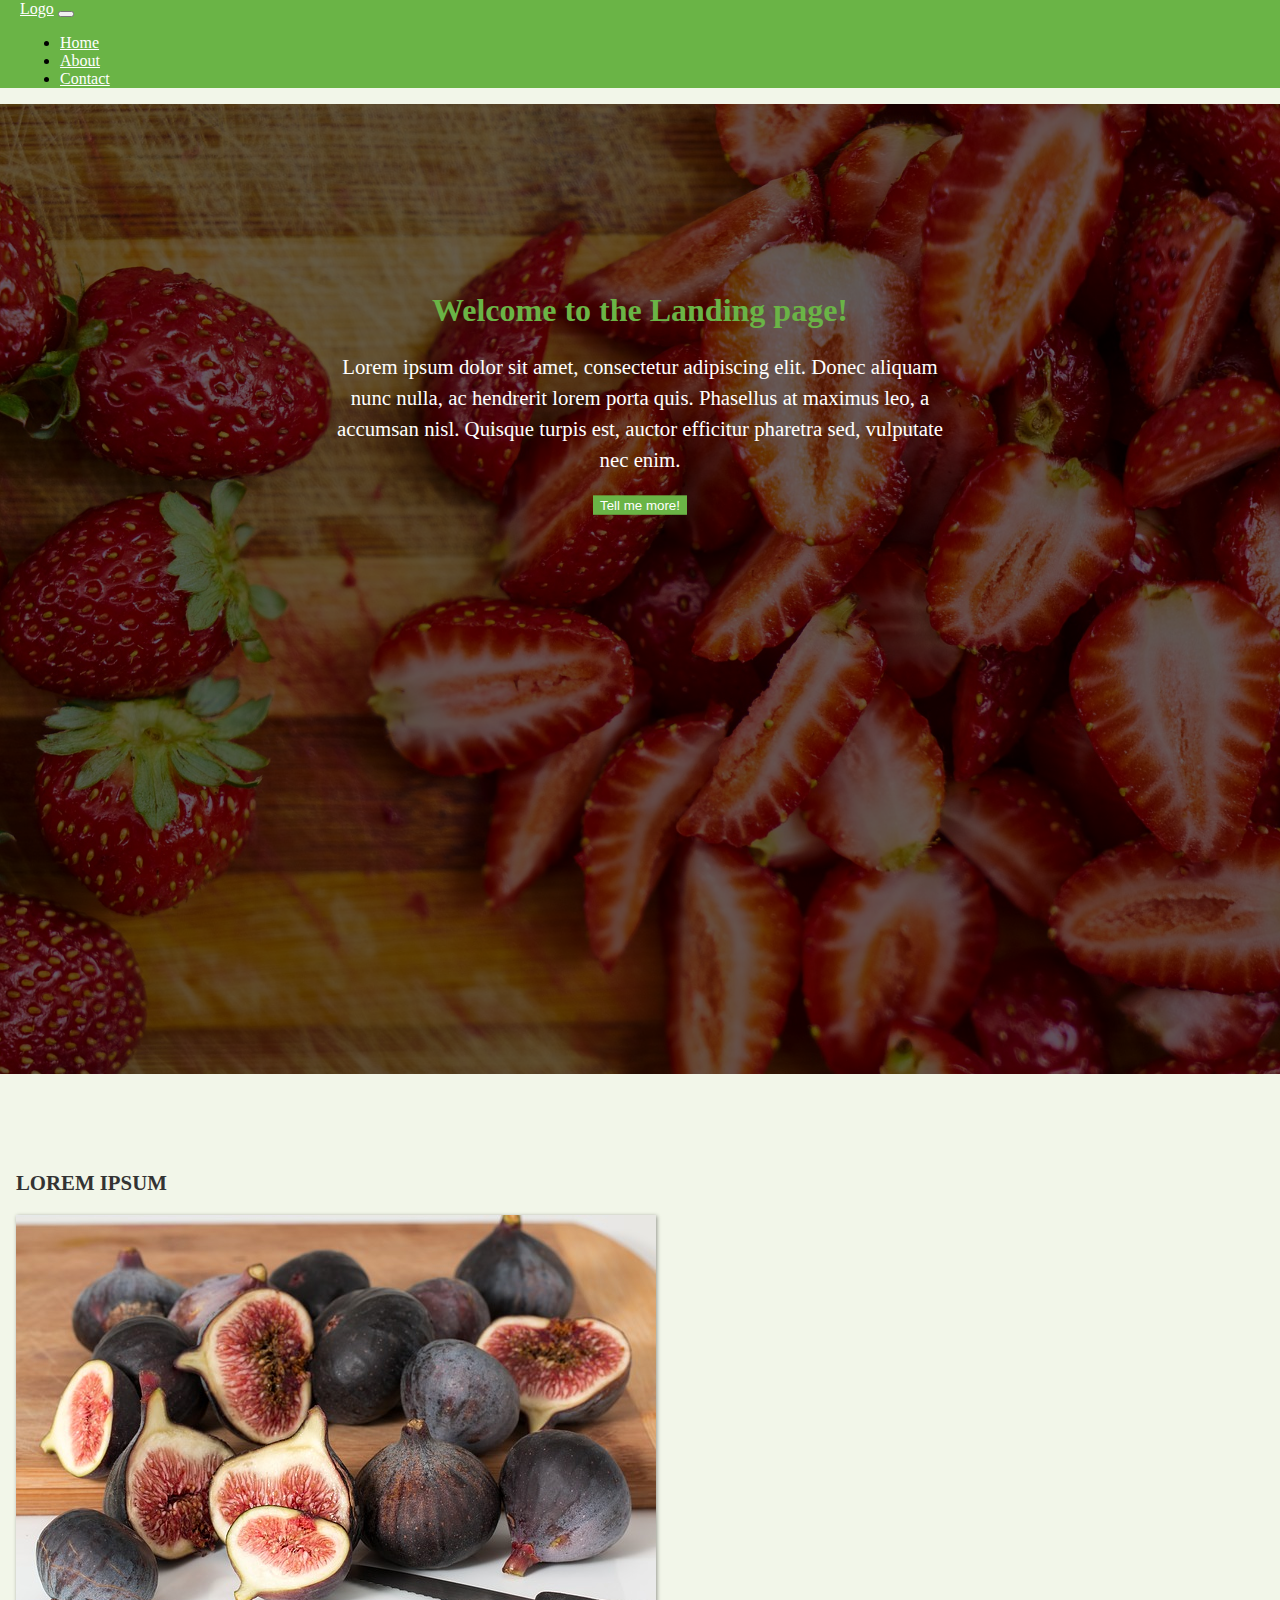
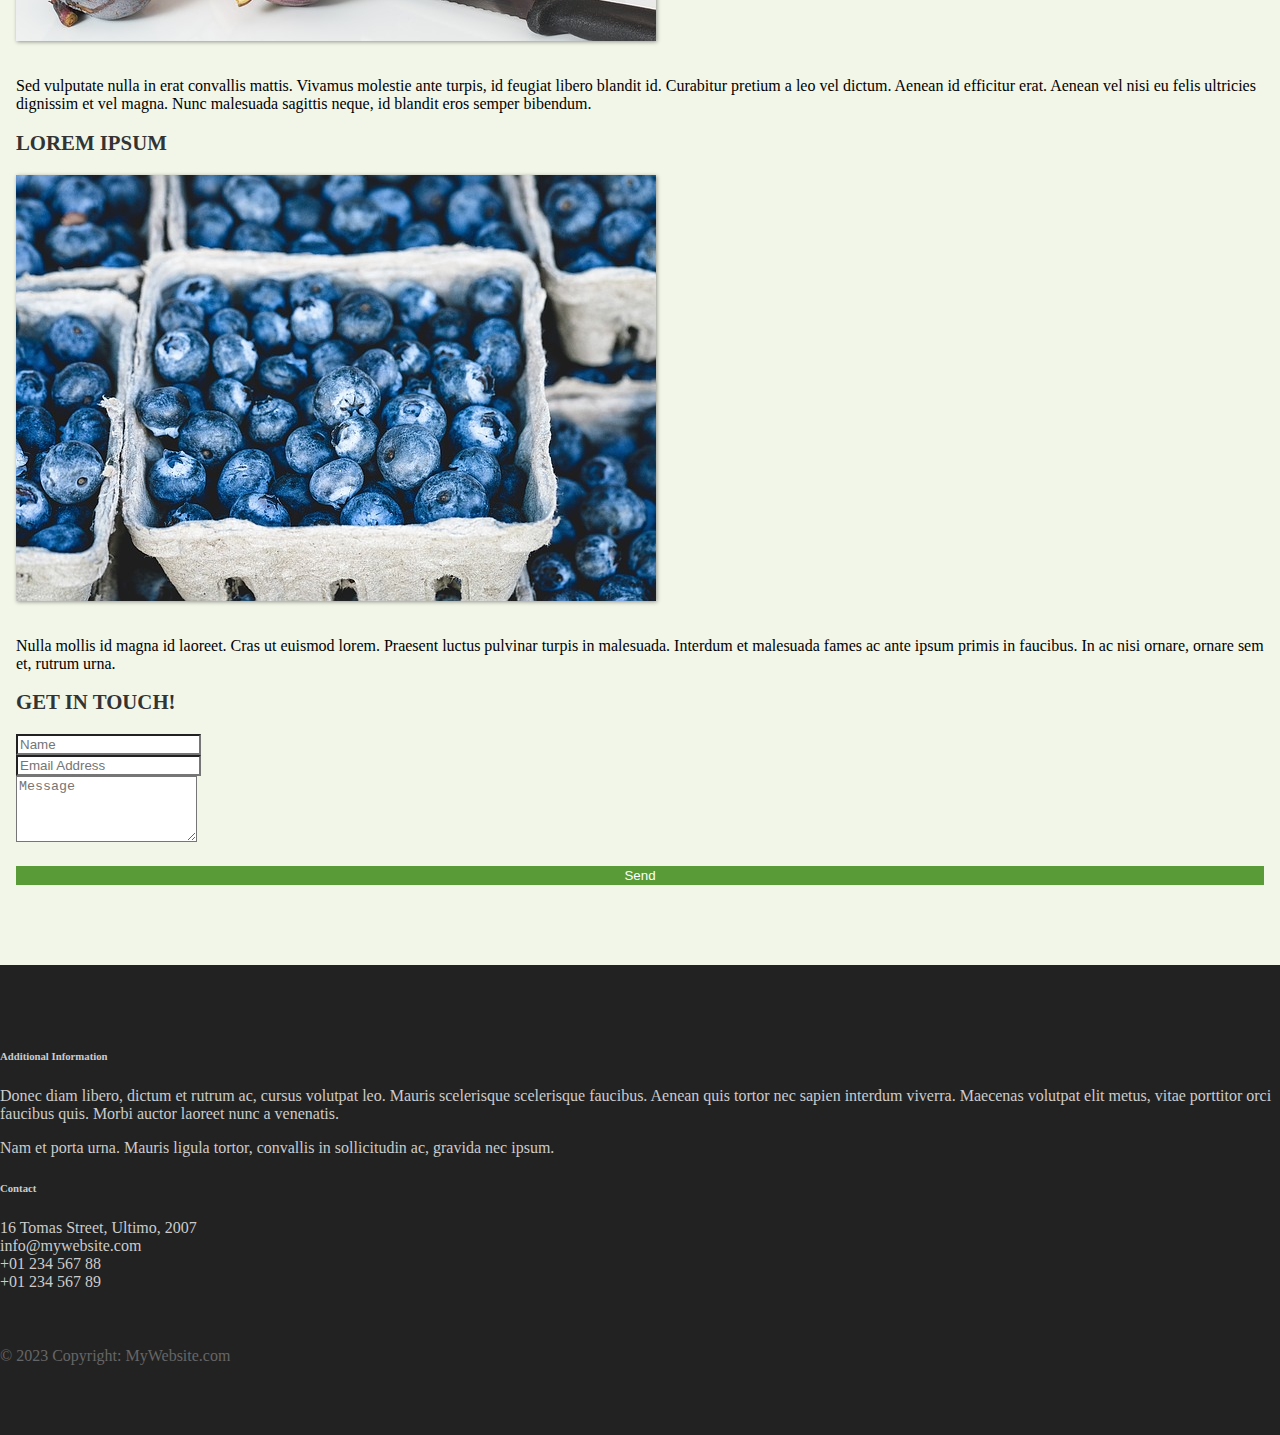
<file: www/index.html>
<!doctype html>
<html lang="en">
<head>
    <!-- Required meta tags -->
    <meta charset="utf-8">
    <meta name="viewport" content="width=device-width, initial-scale=1">

    <!-- Bootstrap CSS -->
    <link href="https://cdn.jsdelivr.net/npm/bootstrap@5.1.3/dist/css/bootstrap.min.css" rel="stylesheet"
          integrity="sha384-1BmE4kWBq78iYhFldvKuhfTAU6auU8tT94WrHftjDbrCEXSU1oBoqyl2QvZ6jIW3" crossorigin="anonymous">
    <link rel="stylesheet" href="style.css">
    <title>Bootstrap practise</title>
</head>
<body>
<nav class="navbar navbar-expand-md navbar-light">
    <a class="navbar-brand" href="#">Logo</a>
    <button class="navbar-toggler" type="button" data-bs-toggle="collapse" data-bs-target="#navbarSupportedContent"
            aria-controls="navbarSupportedContent" aria-expanded="false" aria-label="Toggle navigation">
        <span class="navbar-toggler-icon"></span>
    </button>
    <div class="collapse navbar-collapse" id="navbarSupportedContent">
        <ul class="navbar-nav">
            <li class="nav-item">
                <a class="nav-link" href="#">Home</a>
            </li>
            <li class="nav-item">
                <a class="nav-link" href="#">About</a>
            </li>
            <li class="nav-item">
                <a class="nav-link" href="#">Contact</a>
            </li>
        </ul>
    </div>
</nav>
<header class="page-header header container-fluid">
    <div class="overlay">

    </div>
</header>
<div class="description">
    <h1>Welcome to the Landing page!</h1>
    <p>
        Lorem ipsum dolor sit amet, consectetur adipiscing elit. Donec aliquam nunc nulla, ac hendrerit lorem porta
        quis. Phasellus at maximus leo, a accumsan nisl. Quisque turpis est, auctor efficitur pharetra sed, vulputate
        nec enim.
    </p>

    <button class="btn btn-outline-secondary btn-lg">Tell me more!</button>
</div>

<div class="container features">
    <div class="row">
        <div class="col-lg-4 col-md-4 col-sm-12">
            <h2 class="feature-title">Lorem ipsum</h2>
            <img src="images/column-1.jpg" class="img-fluid" alt="" width="640" height="426">
            <p>Sed vulputate nulla in erat convallis mattis. Vivamus molestie ante turpis, id feugiat libero blandit id.
                Curabitur pretium a leo vel dictum. Aenean id efficitur erat. Aenean vel nisi eu felis ultricies
                dignissim et vel magna. Nunc malesuada sagittis neque, id blandit eros semper bibendum.
            </p>
        </div>
        <div class="col-lg-4 col-md-4 col-sm-12">
            <h2 class="feature-title">Lorem ipsum</h2>
            <img src="images/column-2.jpg" class="img-fluid" alt="" width="640" height="426">
            <p>Nulla mollis id magna id laoreet. Cras ut euismod lorem. Praesent luctus pulvinar turpis in malesuada.
                Interdum et malesuada fames ac ante ipsum primis in faucibus. In ac nisi ornare, ornare sem et, rutrum
                urna. </p>
        </div>
        <div class="col-lg-4 col-md-4 col-sm-12">
            <h2 class="feature-title">Get in touch!</h2>
            <div class="form-group">
                <input type="text" class="form-control" placeholder="Name" name="name">
            </div>
            <div class="form-group">
                <input type="email" class="form-control" placeholder="Email Address" name="email">
            </div>
            <div class="form-group">
                <textarea class="form-control" rows="4" placeholder="Message"></textarea>
            </div>
            <input type="submit" class="btn btn-secondary btn-block" value="Send">
        </div>
    </div>
</div>
<footer class="page-footer">
    <div class="container">
        <div class="row">
            <div class="col-lg-8 col-md-8 col-sm-12">
                <h6 class="text-uppercase font-weight-bold">Additional Information</h6>
                <p>
                    Donec diam libero, dictum et rutrum ac, cursus volutpat leo. Mauris scelerisque scelerisque
                    faucibus. Aenean quis tortor nec sapien interdum viverra. Maecenas volutpat elit metus, vitae
                    porttitor orci faucibus quis. Morbi auctor laoreet nunc a venenatis.
                </p>
                <p>Nam et porta urna. Mauris
                    ligula tortor, convallis in sollicitudin ac, gravida nec ipsum.</p>
            </div>
            <div class="col-lg-4 col-md-4 col-sm-12">
                <h6 class="text-uppercase font-weight-bold">Contact</h6>
                <p>16 Tomas Street, Ultimo, 2007
                    <br>info@mywebsite.com
                    <br>+01 234 567 88
                    <br>+01 234 567 89</p>
            </div>
        </div>
    </div>
    <div class="footer-copyright text-center">&copy; 2023 Copyright: MyWebsite.com</div>
</footer>
<!-- Optional JavaScript; choose one of the two! -->

<!-- Option 1: Bootstrap Bundle with Popper -->
<script src="https://cdn.jsdelivr.net/npm/bootstrap@5.1.3/dist/js/bootstrap.bundle.min.js"
        integrity="sha384-ka7Sk0Gln4gmtz2MlQnikT1wXgYsOg+OMhuP+IlRH9sENBO0LRn5q+8nbTov4+1p"
        crossorigin="anonymous"></script>

<!-- Option 2: Separate Popper and Bootstrap JS -->
<!--
<script src="https://cdn.jsdelivr.net/npm/@popperjs/core@2.10.2/dist/umd/popper.min.js" integrity="sha384-7+zCNj/IqJ95wo16oMtfsKbZ9ccEh31eOz1HGyDuCQ6wgnyJNSYdrPa03rtR1zdB" crossorigin="anonymous"></script>
<script src="https://cdn.jsdelivr.net/npm/bootstrap@5.1.3/dist/js/bootstrap.min.js" integrity="sha384-QJHtvGhmr9XOIpI6YVutG+2QOK9T+ZnN4kzFN1RtK3zEFEIsxhlmWl5/YESvpZ13" crossorigin="anonymous"></script>
-->
</body>
</html>
</file>
<file: www/style.css>
body {
    padding: 0;
    margin: 0;
    background: #f2f6e9;
}

.navbar {
    background: #6ab446;
    padding-left: 20px;
}

.nav-link,
.navbar-brand {
    color: #fff !important;
    cursor: pointer;
}

.nav-link {
    margin-right: 1em !important;
}

.nav-link:hover {
    color: #000;
}

.navbar-collapse {
    justify-content: flex-end;
}

.header {
    height: 970px;
    background-image: url("images/header-background.jpg");
    background-size: cover;
    background-position: center;
    position: relative;
}

.overlay {
    position: absolute;
    min-height: 100%;
    min-width: 100%;
    left: 0;
    top: 0;
    background: rgba(0, 0, 0, 0.6);
}

.description {
    left: 50%;
    position: absolute;
    top: 45%;
    transform: translate(-50%, -55%);
    text-align: center;
}

.description h1 {
    color: #6ab446;
}

.description p {
    color: #fff;
    font-size: 1.3rem;
    line-height: 1.5;
}

.description button {
    border: 1px solid #6ab446;
    background: #6ab446;
    border-radius: 0;
    color: #fff;
}

.description button:hover {
    border: 1px solid #fff;
    background: #fff;
    color: #000;
}

.features {
    margin: 4em auto;
    padding: 1em;
    position: relative;
}

.feature-title {
    color: #333;
    font-size: 1.3rem;
    font-weight: 700;
    margin-bottom: 20px;
    text-transform: uppercase;
}

.features img {
    box-shadow: 1px 1px 4px rgba(0, 0, 0, 0.4);
    margin-bottom: 16px;
}

.features .form-control,
.features input {
    border-radius: 0;
}

.features .btn {
    background-color: #589b37;
    border: 1px solid #589b37;
    color: #fff;
    margin-top: 20px;
    width: 100%;
}

.features .btn:hover {
    background-color: #333;
    border: 1px solid #333;
}

.page-footer {
    background-color: #222;
    color: #ccc;
    padding: 60px 0 30px;
}

.footer-copyright {
    color: #666;
    padding: 40px 0;
}

@media (max-width: 576px) {
    .description {
        left: 0;
        padding: 0 15px;
        position: absolute;
        top: 10%;
        transform: none;
        text-align: center;
    }

    .description h1 {
        font-size: 2em;
    }

    .description p {
        font-size: 1.2em;
    }

    .features {
        margin: 0;
    }
}
</file>
